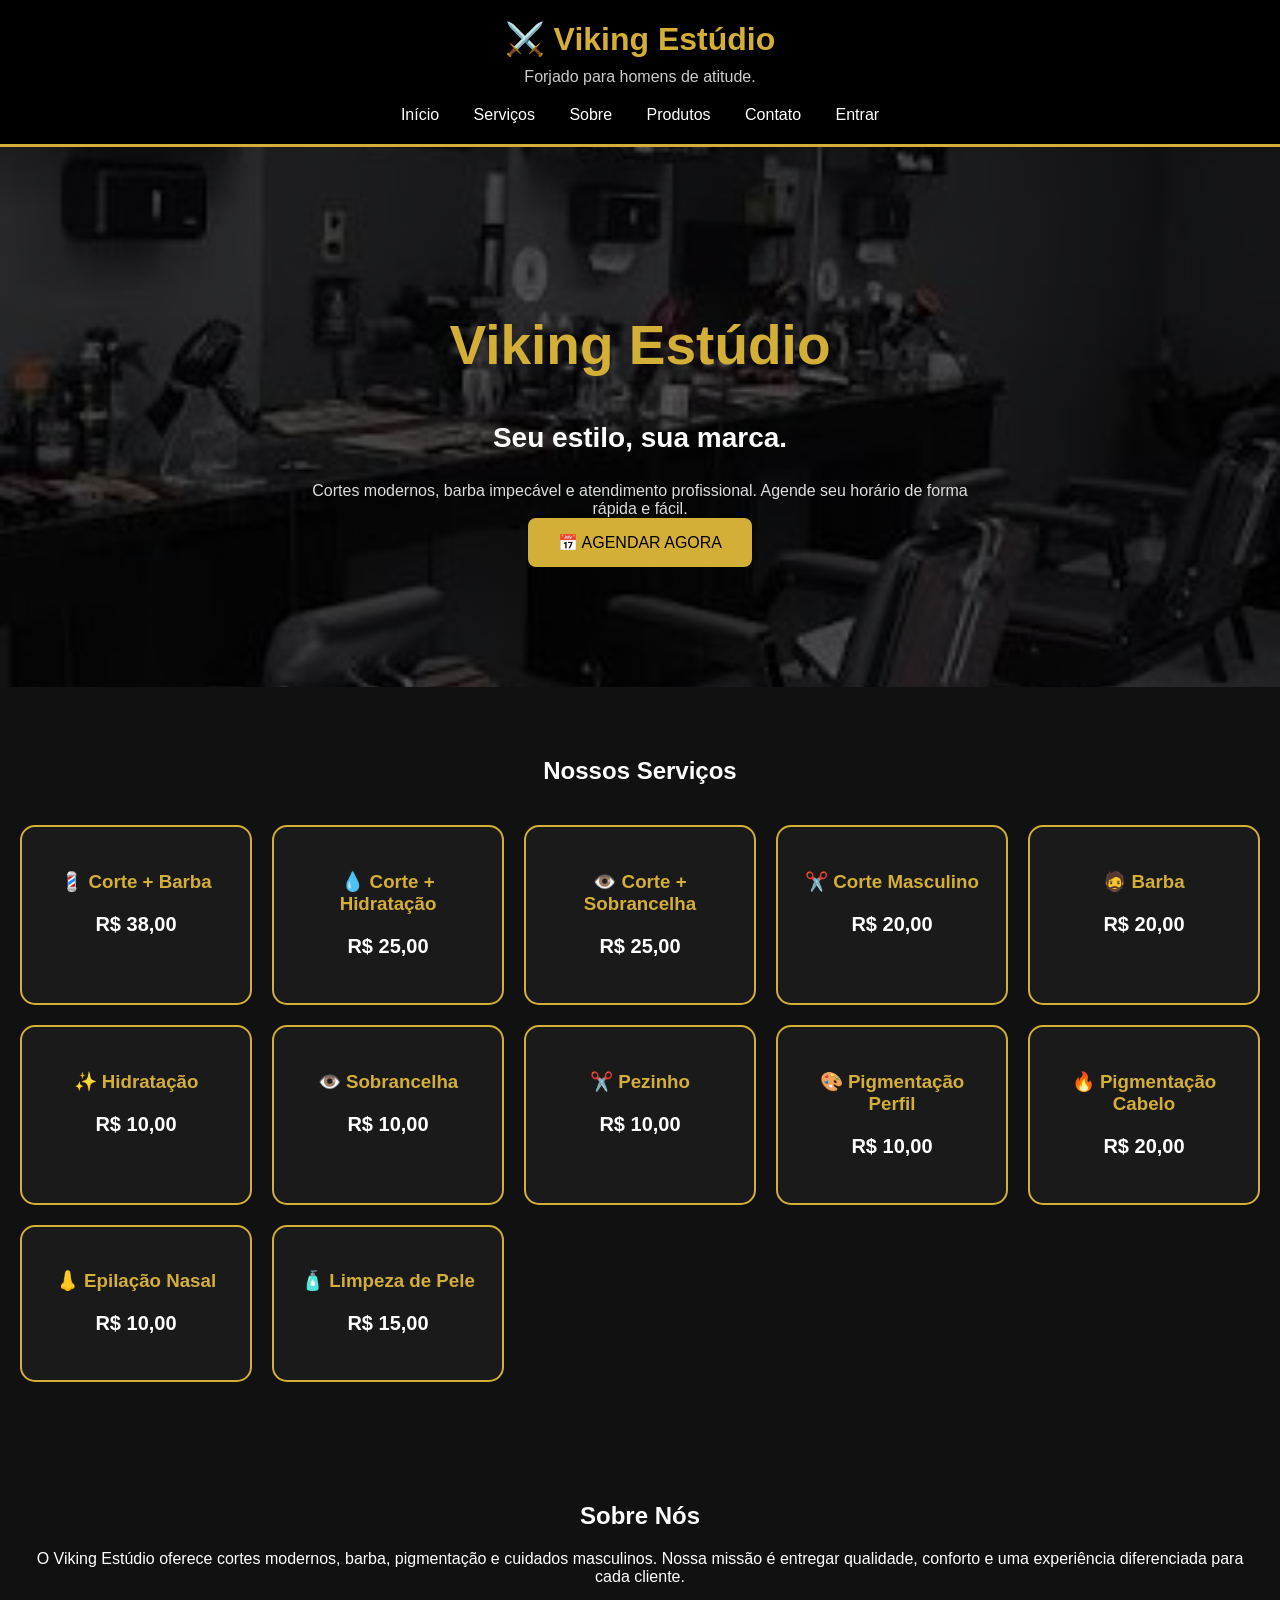
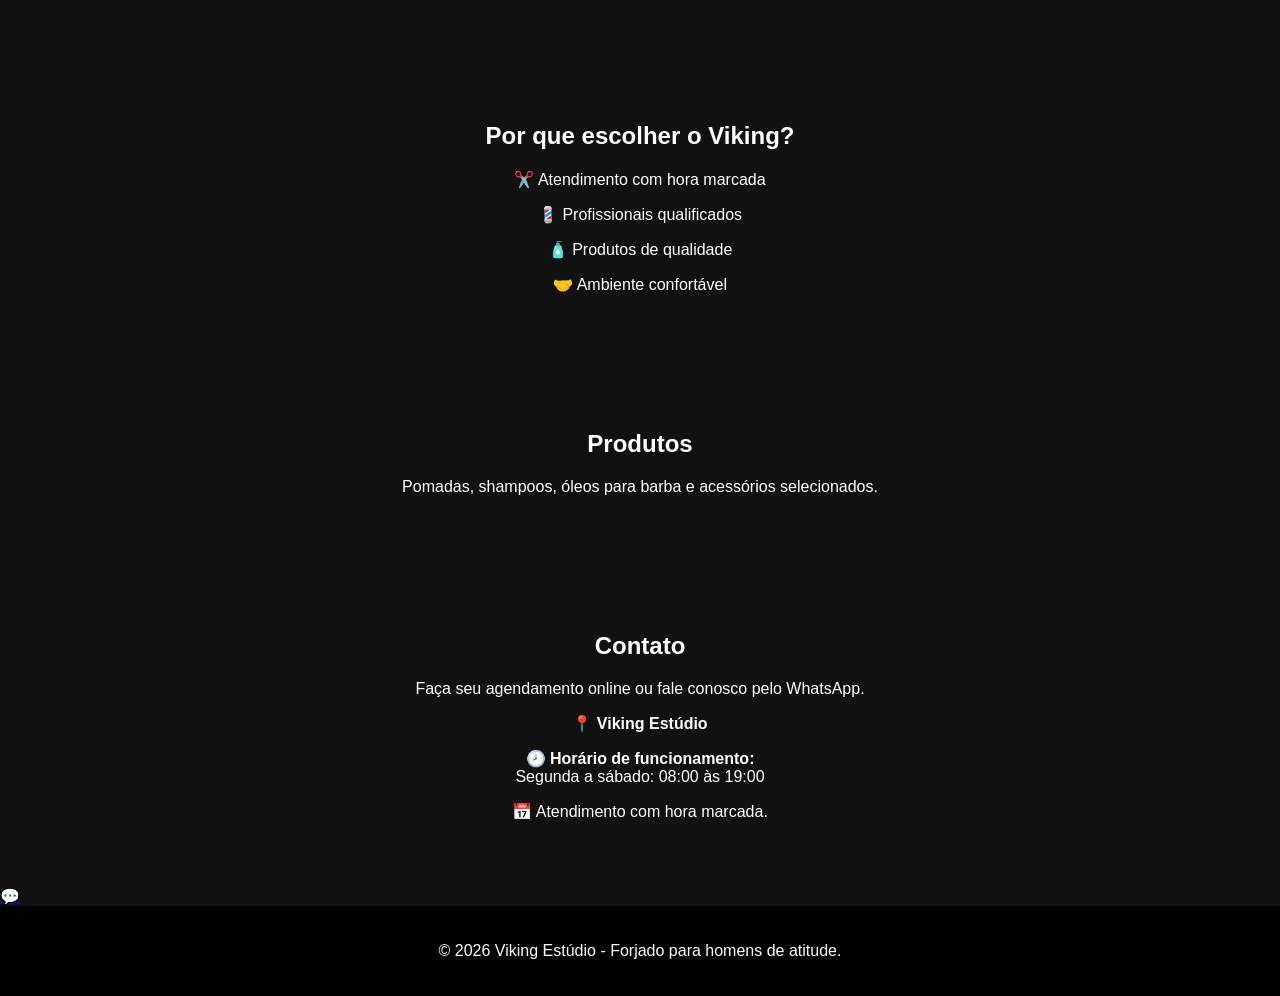
<file: index.html>
<!DOCTYPE html>
<html lang="pt-BR">
<head>
<meta charset="UTF-8">
<meta name="viewport" content="width=device-width, initial-scale=1.0">
<title>Viking Estúdio</title>
<link rel="stylesheet" href="css/style.css">
</head>

<body>

<header>
<h1>⚔️ Viking Estúdio</h1>
<p>Forjado para homens de atitude.</p>

<nav>
<a href="#inicio">Início</a>
<a href="#servicos">Serviços</a>
<a href="#sobre">Sobre</a>
<a href="#produtos">Produtos</a>
<a href="#contato">Contato</a>
<a href="login.html">Entrar</a>
</nav>
</header>


<section id="inicio">

<h2>Viking Estúdio</h2>

<h3>Seu estilo, sua marca.</h3>

<p>
Cortes modernos, barba impecável e atendimento profissional.
Agende seu horário de forma rápida e fácil.
</p>

<a href="cliente.html">
<button>📅 AGENDAR AGORA</button>
</a>

</section>


<section id="servicos">

<h2>Nossos Serviços</h2>

<div class="servicos">

<div class="card"><h3>💈 Corte + Barba</h3><p>R$ 38,00</p></div>
<div class="card"><h3>💧 Corte + Hidratação</h3><p>R$ 25,00</p></div>
<div class="card"><h3>👁️ Corte + Sobrancelha</h3><p>R$ 25,00</p></div>
<div class="card"><h3>✂️ Corte Masculino</h3><p>R$ 20,00</p></div>
<div class="card"><h3>🧔 Barba</h3><p>R$ 20,00</p></div>
<div class="card"><h3>✨ Hidratação</h3><p>R$ 10,00</p></div>
<div class="card"><h3>👁️ Sobrancelha</h3><p>R$ 10,00</p></div>
<div class="card"><h3>✂️ Pezinho</h3><p>R$ 10,00</p></div>
<div class="card"><h3>🎨 Pigmentação Perfil</h3><p>R$ 10,00</p></div>
<div class="card"><h3>🔥 Pigmentação Cabelo</h3><p>R$ 20,00</p></div>
<div class="card"><h3>👃 Epilação Nasal</h3><p>R$ 10,00</p></div>
<div class="card"><h3>🧴 Limpeza de Pele</h3><p>R$ 15,00</p></div>

</div>
</section>


<section id="sobre">

<h2>Sobre Nós</h2>

<p>
O Viking Estúdio oferece cortes modernos, barba, pigmentação e cuidados masculinos.
Nossa missão é entregar qualidade, conforto e uma experiência diferenciada para cada cliente.
</p>

</section>


<section>

<h2>Por que escolher o Viking?</h2>

<p>✂️ Atendimento com hora marcada</p>
<p>💈 Profissionais qualificados</p>
<p>🧴 Produtos de qualidade</p>
<p>🤝 Ambiente confortável</p>

</section>


<section id="produtos">

<h2>Produtos</h2>

<p>
Pomadas, shampoos, óleos para barba e acessórios selecionados.
</p>

</section>


<section id="contato">

<h2>Contato</h2>

<p>
Faça seu agendamento online ou fale conosco pelo WhatsApp.
</p>

<p>
📍 <strong>Viking Estúdio</strong>
</p>

<p>
🕗 <strong>Horário de funcionamento:</strong><br>
Segunda a sábado: 08:00 às 19:00
</p>

<p>
📅 Atendimento com hora marcada.
</p>

</section>


<a href="https://wa.me/5575981478061" class="whatsapp">
💬
</a>


<footer>

<p>© 2026 Viking Estúdio - Forjado para homens de atitude.</p>

</footer>

</body>
</html>
</file>
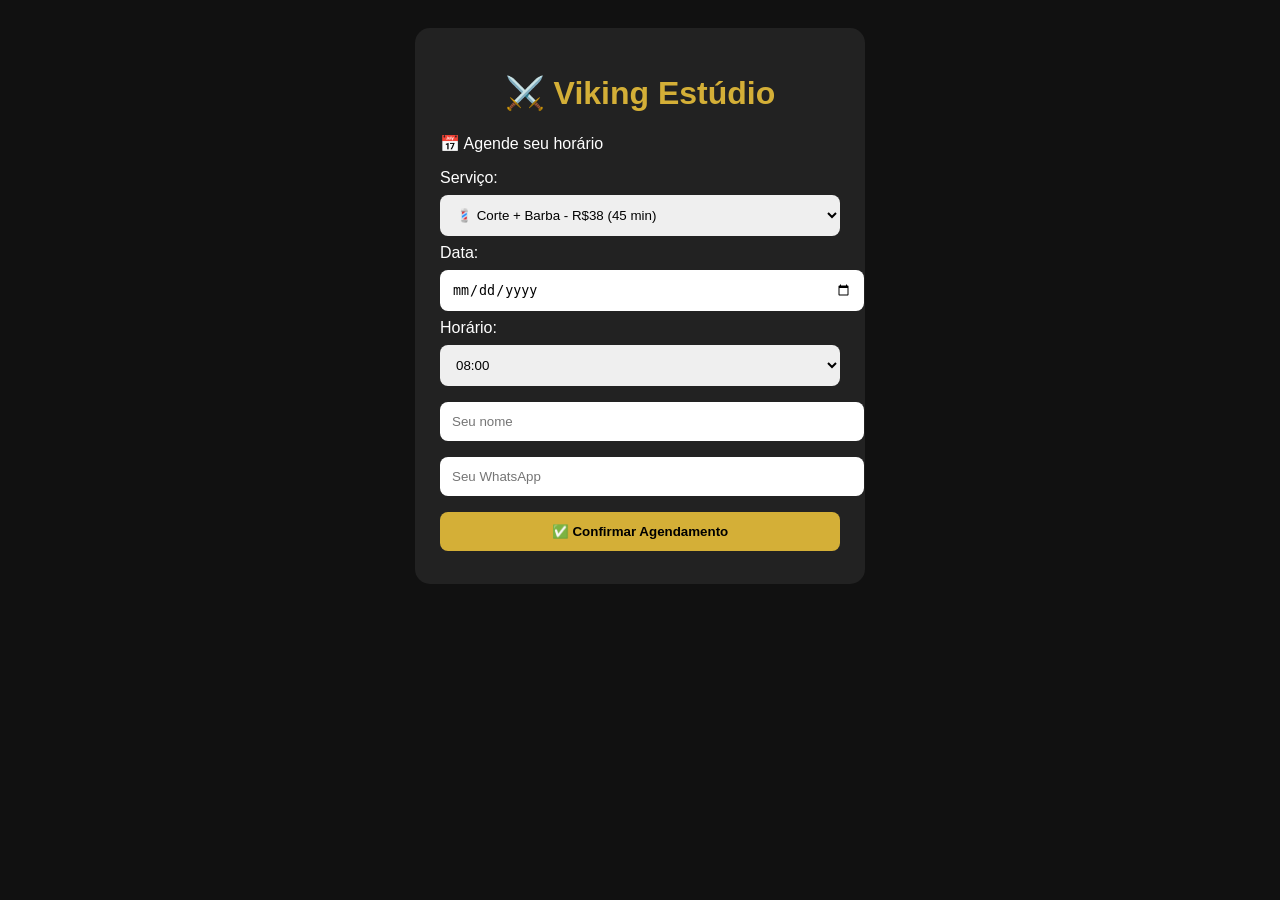
<file: cliente.html>
<!DOCTYPE html>
<html lang="pt-BR">

<head>
<meta charset="UTF-8">
<meta name="viewport" content="width=device-width, initial-scale=1.0">

<title>Agendamento - Viking Estúdio</title>

<style>
body {
font-family: Arial, sans-serif;
background:#111;
color:white;
padding:20px;
}

.container {
max-width:400px;
margin:auto;
background:#222;
padding:25px;
border-radius:15px;
}

h1 {
text-align:center;
color:#d4af37;
}

input, select, button {
width:100%;
padding:12px;
margin:8px 0;
border-radius:8px;
border:none;
}

button {
background:#d4af37;
font-weight:bold;
cursor:pointer;
}
</style>

</head>

<body>

<div class="container">

<h1>⚔️ Viking Estúdio</h1>

<p>📅 Agende seu horário</p>


<label>Serviço:</label>

<select id="servico" onchange="tempoServico()">

<option value="Corte + Barba" data-tempo="45">💈 Corte + Barba - R$38 (45 min)</option>
<option value="Corte + Hidratação" data-tempo="35">💧 Corte + Hidratação - R$25 (35 min)</option>
<option value="Corte + Sobrancelha" data-tempo="45">👁️ Corte + Sobrancelha - R$25 (45 min)</option>
<option value="Corte Masculino" data-tempo="30">✂️ Corte Masculino - R$20 (30 min)</option>
<option value="Barba" data-tempo="15">🧔 Barba - R$20 (15 min)</option>
<option value="Hidratação" data-tempo="5">✨ Hidratação - R$10 (5 min)</option>
<option value="Sobrancelha" data-tempo="5">👁️ Sobrancelha - R$10 (5 min)</option>
<option value="Pezinho" data-tempo="5">✂️ Pezinho - R$10 (5 min)</option>
<option value="Pigmentação Perfil" data-tempo="15">🎨 Pigmentação Perfil - R$10 (15 min)</option>
<option value="Pigmentação Cabelo" data-tempo="15">🔥 Pigmentação Cabelo - R$20 (15 min)</option>
<option value="Epilação Nasal" data-tempo="10">👃 Epilação Nasal - R$10 (10 min)</option>
<option value="Limpeza de Pele" data-tempo="15">🧴 Limpeza de Pele - R$15 (15 min)</option>

</select>


<input type="hidden" id="duracao" value="45">


<label>Data:</label>
<input type="date" id="data">


<label>Horário:</label>

<select id="hora">
<option>08:00</option>
<option>09:00</option>
<option>10:00</option>
<option>11:00</option>
<option>12:00</option>
<option>13:00</option>
<option>14:00</option>
<option>15:00</option>
<option>16:00</option>
<option>17:00</option>
<option>18:00</option>
<option>19:00</option>
</select>


<input type="text" id="nome" placeholder="Seu nome">

<input type="tel" id="telefone" placeholder="Seu WhatsApp">


<button onclick="agendar()">
✅ Confirmar Agendamento
</button>

</div>


<script>

const urlPlanilha = "https://script.google.com/macros/s/AKfycbywAMjTC3SSwvwZlDERz69s_NWTJLNEvkp80tGzCx5guJA1zfQppxPEXFQEKrBZ3jXZ/exec";


function tempoServico(){

let servico = document.getElementById("servico");

let tempo = servico.options[servico.selectedIndex].dataset.tempo;

document.getElementById("duracao").value = tempo;

}



function agendar(){

let dados = {

nome: document.getElementById("nome").value,

telefone: document.getElementById("telefone").value,

servico: document.getElementById("servico").value,

data: document.getElementById("data").value,

hora: document.getElementById("hora").value,

duracao: document.getElementById("duracao").value + " minutos"

};


fetch(urlPlanilha, {

method:"POST",

body:JSON.stringify(dados)

});


let mensagem = 
`Olá, quero agendar no Viking Estúdio.%0A%0A`+
`Serviço: ${dados.servico}%0A`+
`Data: ${dados.data}%0A`+
`Horário: ${dados.hora}%0A`+
`Nome: ${dados.nome}`;


window.open("https://wa.me/5575981478061?text="+mensagem);

}

</script>

</body>
</html>
</file>
<file: css/style.css>
body {
    margin: 0;
    font-family: Arial, sans-serif;
    background: #111;
    color: white;
}

header {
    background: black;
    padding: 20px;
    text-align: center;
    border-bottom: 3px solid #d4af37;
}

header h1 {
    color: #d4af37;
    margin: 0;
}

header p {
    margin-top: 10px;
    color: #ccc;
}

nav {
    margin-top: 20px;
}

nav a {
    color: white;
    text-decoration: none;
    margin: 0 15px;
}

nav a:hover {
    color: #d4af37;
}

section {
    padding: 50px 20px;
    text-align: center;
}

button {
    background: #d4af37;
    color: black;
    border: none;
    padding: 15px 30px;
    font-size: 16px;
    border-radius: 8px;
    cursor: pointer;
}

button:hover {
    background: #f0c94a;
}

footer {
    background: black;
    text-align: center;
    padding: 20px;
}

#inicio {
    background:
        linear-gradient(rgba(0,0,0,.65), rgba(0,0,0,.65)),
        url("../img/banner.jpg");
    background-size: cover;
    background-position: center;
    background-repeat: no-repeat;
    padding: 120px 20px;
}

#inicio h2 {
    font-size: 55px;
    color: #d4af37;
}

#inicio h3 {
    font-size: 28px;
}

#inicio p {
    max-width: 700px;
    margin: auto;
    color: #ddd;
}

.servicos {
    display: grid;
    grid-template-columns: repeat(auto-fit, minmax(230px, 1fr));
    gap: 20px;
    margin-top: 40px;
}

.card {
    background: #1a1a1a;
    border: 2px solid #d4af37;
    border-radius: 15px;
    padding: 25px;
    transition: 0.3s;
}

.card:hover {
    transform: translateY(-8px);
    box-shadow: 0 0 20px rgba(212,175,55,.5);
}

.card h3 {
    color: #d4af37;
    margin-bottom: 10px;
}

.card p {
    font-size: 20px;
    font-weight: bold;
}
</file>
